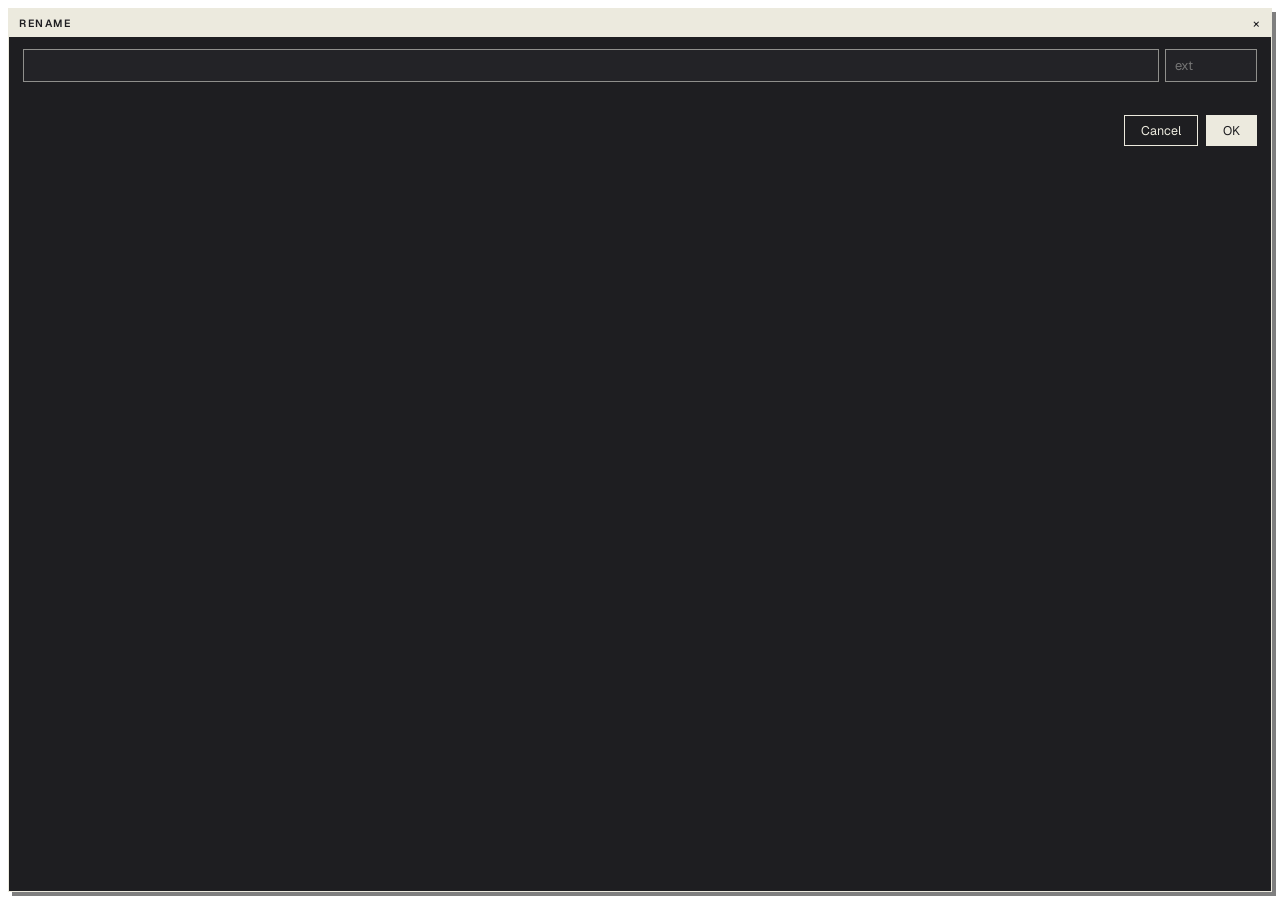
<file: ui/prompt.html>
<!doctype html>
<html lang="en">
<head>
  <meta charset="utf-8" />
  <meta name="viewport" content="width=device-width, initial-scale=1" />
  <title>hushell-prompt</title>
  <style>
  /* Geist (variable 100..900, latin subset) — the shell-wide UI font. */
  @font-face {
    font-family: "Geist";
    src: url("fonts/Geist-latin.woff2") format("woff2");
    font-weight: 100 900;
    font-style: normal;
    font-display: swap;
  }

    /* themed titlebar instead of Windows chrome; content reflows to fit
       the DPI-correct 372x214 window. */
    html,
    body {
      margin: 0;
      height: 100%;
      background: transparent;
      overflow: hidden;
      font-family: "Geist", "Segoe UI", system-ui, sans-serif;
    }
    /* theme variables (light + dark), shared with every other window. */
    :root {
      --paper: #f1efe8;
      --ink: #111;
      --ink-2: #999;
      --field: #f8f6f0;
      --err: #b00020;
      --shadow-card: 4px 4px 0 rgba(0, 0, 0, 0.2);
    }
    :root[data-theme="dark"] {
      --paper: #1e1e21;
      --ink: #eceade;
      --ink-2: #8f8f8c;
      --field: #232327;
      --err: #ff6f61;
      --shadow-card: 4px 4px 0 rgba(0, 0, 0, 0.5);
    }
    #card {
      position: absolute;
      inset: 8px;
      background: var(--paper);
      border: 1px solid var(--ink);
      box-shadow: var(--shadow-card);
      display: flex;
      flex-direction: column;
    }
    #pt-head {
      display: flex;
      align-items: center;
      gap: 8px;
      height: 28px;
      flex: 0 0 auto;
      padding: 0 4px 0 10px;
      background: var(--ink);
      color: var(--paper);
      font-size: 10.5px;
      font-weight: 600;
      letter-spacing: 1.6px;
      text-transform: uppercase;
      cursor: default;
      user-select: none;
    }
    #pt-head span {
      flex: 1;
      overflow: hidden;
      text-overflow: ellipsis;
      white-space: nowrap;
    }
    #pt-close {
      width: 22px;
      height: 22px;
      display: grid;
      place-items: center;
      background: none;
      border: 0;
      color: var(--paper);
      cursor: pointer;
      padding: 0;
      font: 13px/1 "Geist", "Segoe UI", system-ui, sans-serif;
    }
    #pt-close:hover {
      background: var(--paper);
      color: var(--ink);
    }
    #pt-body {
      flex: 1;
      display: flex;
      flex-direction: column;
      gap: 9px;
      padding: 12px 14px;
      min-height: 0;
    }
    #pt-row {
      display: flex;
      gap: 6px;
    }
    input {
      flex: 1;
      min-width: 0;
      font: 13px "Geist", "Segoe UI", system-ui, sans-serif;
      color: var(--ink);
      background: var(--field);
      border: 1px solid var(--ink-2);
      border-radius: 0;
      padding: 7px 9px;
      outline: none;
    }
    input:focus {
      border-color: var(--ink);
    }
    #pt-ext {
      flex: 0 0 72px;
    }
    #pt-ext.hidden {
      display: none;
    }
    #pt-err {
      min-height: 15px;
      font-size: 11.5px;
      color: var(--err);
    }
    #pt-msg {
      font-size: 12.5px;
      line-height: 1.5;
      color: var(--ink);
    }
    #pt-msg.hidden,
    #pt-row.hidden {
      display: none;
    }
    #pt-btns {
      display: flex;
      justify-content: flex-end;
      gap: 8px;
    }
    button.pt-btn {
      font: 12.5px "Geist", "Segoe UI", system-ui, sans-serif;
      padding: 6px 16px;
      background: var(--paper);
      color: var(--ink);
      border: 1px solid var(--ink);
      border-radius: 0;
      cursor: pointer;
    }
    button.pt-btn:hover {
      background: var(--ink);
      color: var(--paper);
    }
    button.pt-btn#pt-ok {
      background: var(--ink);
      color: var(--paper);
    }
    button.pt-btn#pt-ok:hover {
      background: var(--paper);
      color: var(--ink);
    }
    /* colors glide only during a live theme switch (html.theming). */
    html.theming,
    html.theming * {
      transition: background-color 480ms ease, color 480ms ease,
        border-color 480ms ease, box-shadow 480ms ease !important;
    }
  </style>
</head>
<body>
  <div id="card">
    <div id="pt-head">
      <span id="pt-title">Rename</span>
      <button id="pt-close" aria-label="Close">&#215;</button>
    </div>
    <div id="pt-body">
      <div id="pt-msg" class="hidden">This wipes the config — widgets, notes, clipboard history, the lock password, every setting — and relaunches the shell from a clean sheet.</div>
      <div id="pt-row">
        <input id="pt-main" spellcheck="false" autocomplete="off" />
        <input id="pt-ext" spellcheck="false" autocomplete="off" placeholder="ext" />
      </div>
      <div id="pt-err"></div>
      <div id="pt-btns">
        <button id="pt-cancel" class="pt-btn">Cancel</button>
        <button id="pt-ok" class="pt-btn">OK</button>
      </div>
    </div>
  </div>
  <script src="theme.js"></script>
  <script src="prompt.js"></script>
</body>
</html>
</file>
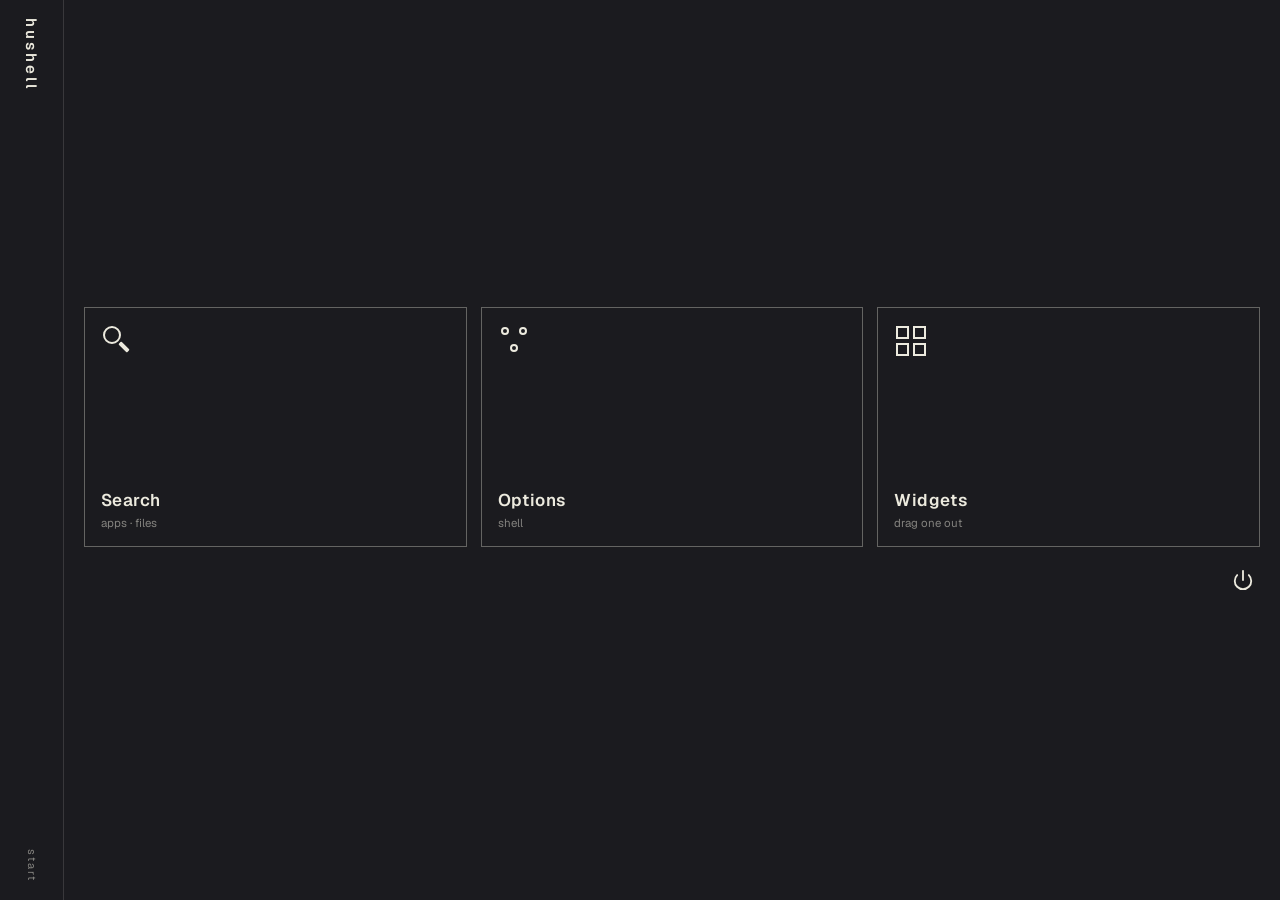
<file: ui/startmenu.html>
<!doctype html>
<html lang="en">
<head>
  <meta charset="utf-8" />
  <meta name="viewport" content="width=device-width, initial-scale=1" />
  <title>hushell-startmenu</title>
  <link rel="stylesheet" href="startmenu.css" />
  <script>
    /* load/error diagnostics: page load and script errors reach the
       backend log. */
    window.onerror = function (m, s, l, c) {
      try {
        var t = window.__TAURI__;
        if (t && t.core && t.core.invoke) {
          t.core.invoke("startmenu_ui_error", { msg: String(m) + " @" + (l || 0) + ":" + (c || 0) });
        }
      } catch (e) { /* bridge missing — nothing to report to */ }
      return false;
    };
    window.addEventListener("load", function () {
      try {
        var t = window.__TAURI__;
        if (t && t.core && t.core.invoke) t.core.invoke("startmenu_ui_loaded");
      } catch (e) { /* nothing */ }
    });
  </script>
</head>
<body>
  <div id="sheet">
    <aside id="rail">
      <span id="rail-brand">hushell</span>
      <span id="rail-sub">start</span>
    </aside>

    <main id="stage">
      <!-- landing: three boxes -->
      <section id="view-landing" class="view active">
        <div class="boxes">
          <button class="box" id="box-search">
            <span class="glyph glyph-search"><i></i><i></i></span>
            <span class="box-name">Search</span>
            <span class="box-sub">apps &middot; files</span>
          </button>
          <button class="box" id="box-options">
            <span class="glyph glyph-options"><i></i><i></i><i></i></span>
            <span class="box-name">Options</span>
            <span class="box-sub">shell</span>
          </button>
          <button class="box" id="box-widgets">
            <span class="glyph glyph-widgets"><i></i><i></i><i></i><i></i></span>
            <span class="box-name">Widgets</span>
            <span class="box-sub">drag one out</span>
          </button>
        </div>
        <footer id="landing-foot">
          <button id="power-btn" aria-label="Power menu">
            <svg class="icon-power" viewBox="0 0 24 24" width="22" height="22"
                 fill="none" stroke="currentColor" stroke-width="2"
                 stroke-linecap="round" aria-hidden="true">
              <path d="M12 2v10" />
              <path d="M18.36 6.64a9 9 0 1 1-12.72 0" />
            </svg>
          </button>
        </footer>
      </section>

      <!-- search -->
      <section id="view-search" class="view">
        <div id="search-bar">
          <button class="back" id="search-back" aria-label="Back"><i></i><i></i></button>
          <input id="search-input" type="text" placeholder="search apps, files&#8230;" spellcheck="false" autocomplete="off" />
        </div>
        <div id="results"></div>
        <div id="search-hint" class="hidden">nothing found</div>
      </section>

      <!-- options -->
      <section id="view-options" class="view">
        <div class="view-bar">
          <button class="back" id="options-back" aria-label="Back"><i></i><i></i></button>
          <span class="view-title">Options</span>
        </div>
        <div id="options-scroll">
          <div class="sep"></div>
          <div class="row row-input">
            <span class="row-label">Lock password</span>
            <span class="row-note" id="lockpw-state">not set</span>
            <input id="lockpw-input" type="password" placeholder="new password" spellcheck="false" autocomplete="off" />
            <button class="row-go" id="lockpw-set" aria-label="Save lock password"><i></i><i></i></button>
          </div>
          <div class="sep"></div>
          <div class="row">
            <span class="row-label">Lock hotkey</span>
            <span class="row-note" id="lockhotkey-state">alt + l</span>
            <button class="switch" id="sw-lockhotkey" aria-label="Toggle the alt+l lock hotkey"><i></i></button>
          </div>
          <div class="sep"></div>
          <div class="row">
            <span class="row-label">Lockscreen burn-in protection mode</span>
            <select class="row-select" id="sel-burnmode" aria-label="Lockscreen burn-in protection mode">
              <option value="oled">oled</option>
              <option value="monitor">disable monitor</option>
              <option value="none">none</option>
            </select>
          </div>
          <div class="sep"></div>
          <div class="row">
            <span class="row-label">Custom cursor</span>
            <span class="row-note" id="cursorcust-state">on</span>
            <button class="switch" id="sw-cursorcust" aria-label="Toggle the shell's custom cursor set"><i></i></button>
          </div>
          <div class="sep"></div>
          <div class="row">
            <span class="row-label">Run at startup</span>
            <span class="row-note" id="startup-state">off</span>
            <button class="switch" id="sw-startup" aria-label="Toggle launching hushell at logon"><i></i></button>
          </div>
          <div class="sep"></div>
          <button class="row danger" id="row-fresh">
            <span class="row-label">Start fresh</span>
            <span class="row-note" id="fresh-note">wipe config &middot; relaunch</span>
          </button>
          <div class="sep"></div>
          <button class="row danger" id="row-shutdown">
            <span class="row-label">Shut down shell</span>
            <span class="row-note">restore the stock taskbar</span>
          </button>
        </div>
      </section>

      <!-- widgets (third tab): the gallery -> drag out onto the desktop -->
      <section id="view-widgets" class="view">
        <div class="view-bar">
          <button class="back" id="widgets-back" aria-label="Back"><i></i><i></i></button>
          <span class="view-title">Widgets</span>
        </div>
        <div id="widgets-scroll">
          <div id="wg-grid"></div>
          <div id="wg-hint">press one and drag it onto the desktop</div>
        </div>
      </section>

      <section id="view-pinned" class="view">
        <div class="view-bar">
          <button class="back" id="pinned-back" aria-label="Back"><i></i><i></i></button>
          <span class="view-title">Soon</span>
        </div>
        <div id="pinned-scroll">
          <div class="apps-ph">
            <div class="ap-mark"></div>
            <div class="ap-title">landing soon</div>
            <div class="ap-note">something new is coming to this spot</div>
          </div>
        </div>
      </section>
    </main>

    <!-- in-page paper menu (open / pin / unpin on tiles) -->
    <div id="menu" class="hidden"></div>
  </div>
  <script src="theme.js"></script>
  <script src="wpreview.js"></script>
  <script src="startmenu.js"></script>
</body>
</html>
</file>
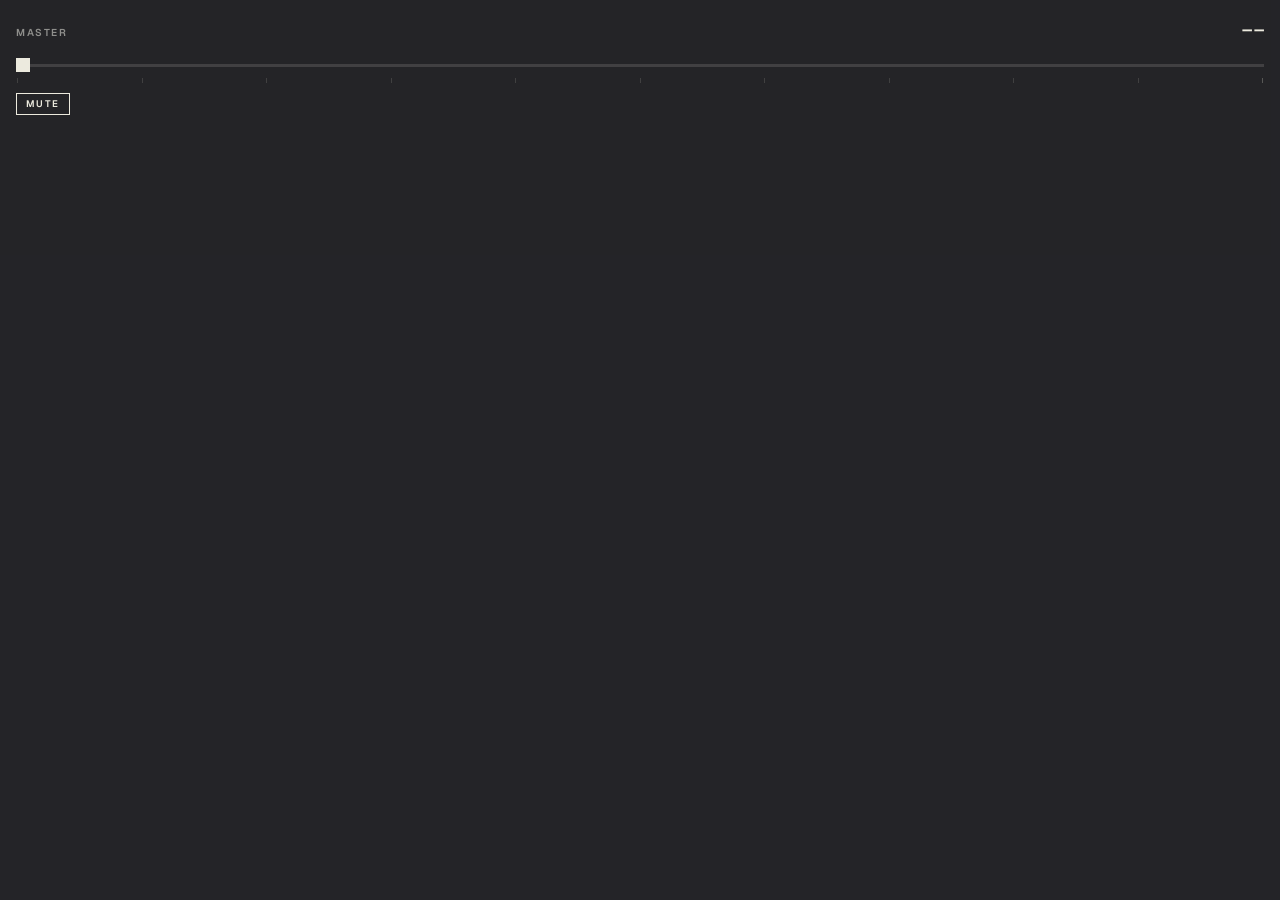
<file: ui/volfly.html>
<!doctype html>
<html lang="en">
<head>
  <meta charset="utf-8" />
  <meta name="viewport" content="width=device-width, initial-scale=1" />
  <title>hushell-volume</title>
  <link rel="stylesheet" href="app.css" />
</head>
<body data-page="volfly">
  <div id="card" class="volfly-card">
    <div class="vf-head">
      <span class="vf-cap">Master</span>
      <span id="pct" class="vf-pct">--</span>
    </div>
    <input id="slider" class="vol-slider vf-main" type="range" min="0" max="100" value="0"
           aria-label="Master volume" />
    <div class="vf-ruler"></div>
    <div class="vf-foot">
      <button id="mute" class="vol-btn">Mute</button>
      <span class="vf-flex"></span>
    </div>
  </div>
  <script src="theme.js"></script>
  <script src="volfly.js"></script>
</body>
</html>
</file>
<file: ui/startmenu.css>
/* Geist (variable 100..900, latin subset) — the shell-wide UI font. */
@font-face {
  font-family: "Geist";
  src: url("fonts/Geist-latin.woff2") format("woff2");
  font-weight: 100 900;
  font-style: normal;
  font-display: swap;
}

:root {
  --paper: #f1efe8;
  --ink: #111;
  --ink-2: rgba(0, 0, 0, 0.45);
  --stroke: rgba(0, 0, 0, 0.35);
  --stroke-soft: rgba(0, 0, 0, 0.14);
  --field: #f8f6f0;
  --hover: rgba(0, 0, 0, 0.05);
  --invert-ink: #f1efe8;
  --outline: rgba(17, 17, 17, 0.3);
}
:root[data-theme="dark"] {
  --paper: #1b1b1f;
  --ink: #eceade;
  --ink-2: rgba(236, 234, 222, 0.5);
  --stroke: rgba(236, 234, 222, 0.35);
  --stroke-soft: rgba(236, 234, 222, 0.14);
  --field: #232328;
  --hover: rgba(236, 234, 222, 0.08);
  --invert-ink: #1b1b1f;
  --outline: rgba(0, 0, 0, 0.55);
}

*,
*::before,
*::after {
  box-sizing: border-box;
}

html, body {
  margin: 0;
  width: 100%;
  height: 100%;
  overflow: hidden;
  background: var(--paper);
  font-family: "Geist", "Segoe UI", system-ui, sans-serif;
  user-select: none;
  cursor: default;
}

/* ---------- the sheet ---------- */

#sheet {
  position: absolute;
  inset: 0;
  display: flex;
  background: var(--paper);
  color: var(--ink);
  transform: none;
  opacity: 1;
  box-shadow: 0 0 0 1px var(--outline);
}
#sheet.out {
  transform: translateY(10px);
  opacity: 0;
  transition: transform 170ms cubic-bezier(0.22, 1, 0.36, 1),
    opacity 170ms cubic-bezier(0.22, 1, 0.36, 1);
}

/* ---------- ink rail ---------- */

#rail {
  flex: 0 0 64px;
  border-right: 1px solid var(--stroke-soft);
  display: flex;
  flex-direction: column;
  align-items: center;
  justify-content: space-between;
  padding: 18px 0;
}
#rail-brand {
  writing-mode: vertical-rl;
  text-orientation: mixed;
  font-size: 15px;
  font-weight: 600;
  letter-spacing: 3px;
}
#rail-sub {
  writing-mode: vertical-rl;
  text-orientation: mixed;
  font-size: 11px;
  letter-spacing: 2px;
  color: var(--ink-2);
}

#stage {
  flex: 1;
  position: relative;
  overflow: hidden;
}

/* ---------- views ---------- */

.view {
  position: absolute;
  inset: 0;
  display: flex;
  flex-direction: column;
  padding: 18px 20px 14px;
  opacity: 0;
  transform: translateX(14px);
  pointer-events: none;
  transition: opacity 170ms cubic-bezier(0.22, 1, 0.36, 1),
    transform 170ms cubic-bezier(0.22, 1, 0.36, 1);
}
.view.active {
  opacity: 1;
  transform: translateX(0);
  pointer-events: auto;
}

/* ---------- landing: the three boxes ---------- */

#view-landing {
  justify-content: center;
  gap: 16px;
}
.boxes {
  display: flex;
  gap: 14px;
  flex: 0 0 auto;
}
.box {
  flex: 1;
  height: 240px;
  background: transparent;
  border: 1px solid var(--stroke);
  color: var(--ink);
  font-family: inherit;
  display: flex;
  flex-direction: column;
  align-items: flex-start;
  justify-content: flex-end;
  gap: 4px;
  padding: 16px;
  cursor: pointer;
  opacity: 1;
  transform: none;
}
.box:hover,
.box:focus-visible {
  background: var(--ink);
  color: var(--invert-ink);
  outline: none;
}
.box:hover .glyph i,
.box:focus-visible .glyph i {
  border-color: var(--invert-ink);
}
.box:hover .box-sub,
.box:focus-visible .box-sub {
  color: var(--invert-ink);
  opacity: 0.6;
}
.box-name {
  font-size: 17px;
  font-weight: 600;
  letter-spacing: 0.4px;
}
.box-sub {
  font-size: 11.5px;
  color: var(--ink-2);
}

/* drawn glyphs — pure strokes, no icon font */
.glyph {
  position: relative;
  width: 34px;
  height: 34px;
  margin-bottom: auto;
}
.glyph i {
  position: absolute;
  border: 2px solid var(--ink);
  border-radius: 50%;
}
.glyph-search i:first-child {
  width: 18px;
  height: 18px;
  left: 2px;
  top: 2px;
}
.glyph-search i:last-child {
  width: 12px;
  height: 2px;
  border-radius: 1px;
  left: 17px;
  top: 21px;
  transform: rotate(45deg);
}
.glyph-options i {
  border-radius: 50%;
  width: 8px;
  height: 8px;
}
.glyph-options i:first-child { left: 3px; top: 3px; }
.glyph-options i:nth-child(2) { left: 21px; top: 3px; }
.glyph-options i:last-child { left: 12px; top: 20px; }
.glyph-pinned i {
  border-radius: 1px;
  width: 12px;
  height: 12px;
}
.glyph-pinned i:first-child { left: 2px; top: 2px; border-radius: 50%; }
.glyph-pinned i:nth-child(2) { left: 19px; top: 2px; }
.glyph-pinned i:last-child { left: 2px; top: 19px; }

#landing-foot {
  display: flex;
  justify-content: flex-end;
  align-items: center;
  flex: 0 0 auto;
}
#power-btn {
  width: 34px;
  height: 34px;
  background: transparent;
  border: none;
  color: var(--ink);
  cursor: pointer;
  display: grid;
  place-items: center;
  padding: 0;
  flex: 0 0 auto;
}
#power-btn:hover,
#power-btn:focus-visible {
  background: var(--ink);
  color: var(--invert-ink);
  outline: none;
}
#power-btn .icon-power {
  display: block;
}

/* ---------- shared view chrome ---------- */

.view-bar {
  display: flex;
  align-items: center;
  gap: 12px;
  margin-bottom: 12px;
  flex: 0 0 auto;
}
.view-title {
  font-size: 15px;
  font-weight: 600;
  letter-spacing: 0.4px;
}
.back {
  width: 28px;
  height: 28px;
  background: transparent;
  border: 1px solid var(--stroke);
  cursor: pointer;
  position: relative;
  flex: 0 0 auto;
}
.back:hover { background: var(--hover); }
.back i {
  position: absolute;
  width: 10px;
  height: 2px;
  background: var(--ink);
  left: 8px;
  top: 12px;
}
.back i:first-child { transform: rotate(-45deg) translateX(1px); }
.back i:last-child { transform: rotate(45deg) translateX(1px); }

.group-title {
  font-size: 10.5px;
  letter-spacing: 2px;
  text-transform: uppercase;
  color: var(--ink-2);
  margin: 4px 2px 8px;
}
.sep {
  height: 1px;
  background: var(--stroke-soft);
  margin: 12px 0;
}

/* ---------- search ---------- */

#search-bar {
  display: flex;
  align-items: center;
  gap: 12px;
  margin-bottom: 10px;
  flex: 0 0 auto;
}
#search-input {
  flex: 1;
  font-family: inherit;
  font-size: 15px;
  color: var(--ink);
  background: transparent;
  border: none;
  border-bottom: 1px solid var(--stroke);
  padding: 6px 2px;
  outline: none;
}
#search-input:focus { border-bottom-color: var(--ink); }
#search-input::placeholder { color: var(--ink-2); }

#results {
  flex: 1;
  overflow-y: auto;
  overflow-x: hidden;
}
.hit {
  display: flex;
  align-items: center;
  gap: 12px;
  width: 100%;
  padding: 7px 10px;
  background: transparent;
  border: none;
  color: var(--ink);
  font-family: inherit;
  font-size: 13.5px;
  text-align: left;
  cursor: pointer;
}
.hit:hover, .hit.sel { background: var(--hover); }
.hit .h-icon {
  width: 20px;
  height: 20px;
  flex: 0 0 auto;
  display: flex;
  align-items: center;
  justify-content: center;
}
.hit .h-icon img { width: 20px; height: 20px; }
.hit .h-name { white-space: nowrap; overflow: hidden; text-overflow: ellipsis; }
.hit .h-sub {
  margin-left: auto;
  font-size: 11px;
  color: var(--ink-2);
  white-space: nowrap;
  overflow: hidden;
  text-overflow: ellipsis;
  max-width: 40%;
}
#search-hint {
  flex: 0 0 auto;
  font-size: 11px;
  color: var(--ink-2);
  text-align: center;
  padding-top: 8px;
}
.hidden { display: none; }

/* ---------- options ---------- */

#options-scroll {
  flex: 1;
  overflow-y: auto;
  overflow-x: hidden;
}
.wgrid {
  display: flex;
  flex-wrap: wrap;
  gap: 8px;
}
.wbtn {
  font-family: inherit;
  font-size: 12.5px;
  color: var(--ink);
  background: transparent;
  border: 1px solid var(--stroke);
  padding: 7px 14px;
  cursor: pointer;
}
.wbtn:hover { background: var(--hover); }
.wbtn.ok { background: var(--ink); color: var(--invert-ink); }

.row {
  display: flex;
  align-items: center;
  gap: 10px;
  width: 100%;
  padding: 9px 10px;
  background: transparent;
  border: none;
  color: var(--ink);
  font-family: inherit;
  font-size: 13.5px;
  text-align: left;
  cursor: pointer;
}
.row:hover { background: var(--hover); }
.row-label { font-size: 13.5px; }
.row-note {
  margin-left: auto;
  font-size: 11px;
  color: var(--ink-2);
}
.row.danger .row-label { color: var(--ink); font-weight: 600; }

/* the burn-mode dropdown — field styling matches the password input */
.row-select {
  margin-left: auto;
  flex: 0 0 auto;
  max-width: 128px;
  padding: 4px 6px;
  font: inherit;
  font-size: 12px;
  color: var(--ink);
  background: var(--field);
  border: 1px solid var(--stroke-soft);
  outline: none;
  cursor: pointer;
}
.row-select:focus { border-color: var(--stroke); }

/* switches — thumb glides 160ms */
.switch {
  width: 38px;
  height: 20px;
  border: 1px solid var(--stroke);
  background: transparent;
  position: relative;
  cursor: pointer;
  flex: 0 0 auto;
}
.switch i {
  position: absolute;
  left: 2px;
  top: 2px;
  width: 14px;
  height: 14px;
  background: var(--ink-2);
  transition: left 160ms cubic-bezier(0.22, 1, 0.36, 1), background 160ms linear;
}
.switch.on i {
  left: 20px;
  background: var(--ink);
}

.row-go {
  width: 28px;
  height: 20px;
  background: transparent;
  border: none;
  position: relative;
  cursor: pointer;
  flex: 0 0 auto;
}
.row-go i {
  position: absolute;
  width: 9px;
  height: 2px;
  background: var(--ink);
  top: 9px;
}
.row-go i:first-child { left: 6px; transform: rotate(45deg); }
.row-go i:last-child { left: 11px; transform: rotate(-45deg); }

.row-input #lockpw-input {
  flex: 0 1 140px;
  min-width: 96px;
  padding: 5px 8px;
  font: inherit;
  font-size: 12.5px;
  color: var(--ink);
  background: var(--field);
  border: 1px solid var(--stroke-soft);
  outline: none;
}
.row-input #lockpw-input:focus { border-color: var(--stroke); }
.row-input #lockpw-input::placeholder {
  color: var(--ink-2);
  font-size: 11.5px;
}

/* ---------- pinned ---------- */

#pinned-scroll {
  flex: 1;
  overflow-y: auto;
  overflow-x: hidden;
}
.grid {
  display: grid;
  grid-template-columns: repeat(auto-fill, minmax(64px, 1fr));
  gap: 6px;
  margin-bottom: 14px;
}
.tile {
  height: 64px;
  background: transparent;
  border: none;
  color: var(--ink);
  font-family: inherit;
  display: flex;
  flex-direction: column;
  align-items: center;
  justify-content: center;
  gap: 5px;
  padding: 4px;
  cursor: pointer;
}
.tile:hover { background: var(--hover); }
.tile img { width: 26px; height: 26px; }
.tile .ph {
  width: 26px;
  height: 26px;
  border: 1px solid var(--stroke);
}
.tile-name {
  font-size: 10px;
  max-width: 100%;
  white-space: nowrap;
  overflow: hidden;
  text-overflow: ellipsis;
}
.apps-ph {
  display: flex;
  flex-direction: column;
  align-items: center;
  justify-content: center;
  gap: 10px;
  padding: 56px 24px;
  text-align: center;
}
.ap-mark {
  width: 44px;
  height: 44px;
  border: 1px solid var(--stroke);
  background-image: repeating-linear-gradient(
    45deg,
    transparent 0,
    transparent 5px,
    var(--stroke-soft) 5px,
    var(--stroke-soft) 6px
  );
}
.ap-title {
  font-size: 13px;
  font-weight: 600;
  letter-spacing: 0.3px;
  color: var(--ink);
}
.ap-note {
  font-size: 11px;
  color: var(--ink-2);
  max-width: 260px;
  line-height: 1.5;
}

/* ---------- in-page paper menu ---------- */

#menu {
  position: absolute;
  min-width: 170px;
  background: var(--paper);
  border: 1px solid var(--stroke);
  padding: 4px;
  z-index: 30;
}
#menu:not(.hidden) {
  animation: menu-land 130ms cubic-bezier(0.22, 1, 0.36, 1);
}
@keyframes menu-land {
  from { opacity: 0; transform: translateY(4px); }
}
.mi {
  display: block;
  width: 100%;
  padding: 7px 12px;
  background: transparent;
  border: none;
  color: var(--ink);
  font-family: inherit;
  font-size: 12.5px;
  text-align: left;
  cursor: pointer;
}
.mi:hover { background: var(--ink); color: var(--invert-ink); }
.msep { height: 1px; background: var(--stroke-soft); margin: 4px 6px; }

/* ---------- scrollbars (custom, shell-wide language) ---------- */

#results::-webkit-scrollbar,
#options-scroll::-webkit-scrollbar,
#pinned-scroll::-webkit-scrollbar {
  width: 8px;
}
#results::-webkit-scrollbar-track,
#options-scroll::-webkit-scrollbar-track,
#pinned-scroll::-webkit-scrollbar-track {
  background: transparent;
}
#results::-webkit-scrollbar-thumb,
#options-scroll::-webkit-scrollbar-thumb,
#pinned-scroll::-webkit-scrollbar-thumb {
  background: var(--stroke-soft);
}
#results::-webkit-scrollbar-thumb:hover,
#options-scroll::-webkit-scrollbar-thumb:hover,
#pinned-scroll::-webkit-scrollbar-thumb:hover {
  background: var(--stroke);
}

/* ---------- third tab: the widget gallery ---------------------------------- */

.glyph-widgets i {
  border-radius: 0 !important;
}
.glyph-widgets i:nth-child(1) { width: 13px; height: 13px; left: 2px; top: 2px; }
.glyph-widgets i:nth-child(2) { width: 13px; height: 13px; left: 19px; top: 2px; }
.glyph-widgets i:nth-child(3) { width: 13px; height: 13px; left: 2px; top: 19px; }
.glyph-widgets i:nth-child(4) { width: 13px; height: 13px; left: 19px; top: 19px; }

#widgets-scroll {
  flex: 1;
  overflow-y: auto;
  overflow-x: hidden;
}
#wg-grid {
  display: grid;
  grid-template-columns: 1fr 1fr;
  gap: 10px;
}
#wg-hint {
  margin-top: 12px;
  font-size: 11px;
  letter-spacing: 0.6px;
  color: var(--ink-2);
  text-align: center;
}
.wgcard {
  display: flex;
  flex-direction: column;
  gap: 6px;
  align-items: stretch;
  background: transparent;
  border: 1px solid var(--stroke);
  padding: 12px 12px 10px;
  cursor: grab;
  font-family: inherit;
  text-align: left;
  color: var(--ink);
}
.wgcard:hover {
  background: var(--ink);
  color: var(--invert-ink);
  outline: none;
}
.wgcard:active {
  cursor: grabbing;
}
.wg-name {
  font-size: 13.5px;
  font-weight: 600;
  letter-spacing: 0.3px;
}
.wg-desc {
  font-size: 10.5px;
  line-height: 1.45;
  color: var(--ink-2);
}
.wgcard:hover .wg-desc {
  color: var(--invert-ink);
  opacity: 0.65;
}

/* ---- gallery previews: the REAL widget body ------------------------------
   Each card hosts a .wprev — a real widget card (the exact DOM hushtop
   renders) scaled to the column. The body rules below are the hushtop.css
   widget styles ported under the .wprev scope, so a preview can never leak
   into the rest of the menu. Nothing here is interactive: pointer-events
   off, every control disabled — the card is the only drag surface.

   The card is OUT OF FLOW (absolute in its fit box): transform: scale()
   never shrinks layout, so an in-flow 288px media card used to inflate its
   grid track's min-content — the column grew to the card's natural width,
   the fit measured that inflated width, and the scale settled at 1 forever
   (media/brightness read "too wide" and clipped at the menu edge). Out of
   flow, the 1fr tracks size on their own and the scale is real. */
.wprev-fit {
  display: block;
  position: relative;
  width: 100%;
  overflow: hidden;
}
.wprev {
  position: absolute;
  top: 0;
  left: 0;
  --track: var(--stroke-soft);
  --stroke-dash: var(--stroke-soft);
  display: flex;
  flex-direction: column;
  box-sizing: border-box;
  overflow: hidden;
  background: var(--paper);
  border: 1px solid var(--stroke);
  transform-origin: 0 0;
  pointer-events: none;
}
.wprev * {
  pointer-events: none;
}
/* the media preview carries the widget's OWN theme vars (hushtop.css scopes
   them to .widget.media): light gets the dark play chip + silver grooves,
   dark the lifted chip + graphite grooves — the mini card used to hardcode
   the dark chip for both themes */
.wprev.media {
  padding: 0;
  --media-play-bg: #2a2a2e;
  --disc-a: #dbd8cf;
  --disc-b: #c7c3b8;
}
:root[data-theme="dark"] .wprev.media {
  --media-play-bg: #4a4a52;
  --disc-a: #2e2e33;
  --disc-b: #242428;
}
.wprev.lock {
  padding: 0;
}

.wprev textarea {
  flex: 1;
  resize: none;
  border: 0;
  outline: none;
  background: transparent;
  padding: 8px 10px;
  font: 12.5px/1.5 "Geist", "Segoe UI", system-ui, sans-serif;
  color: var(--ink);
}

.wprev .vol-slider {
  -webkit-appearance: none;
  appearance: none;
  width: 100%;
  height: 16px;
  margin: 0;
  background: transparent;
  cursor: default;
}
.wprev .vol-slider::-webkit-slider-runnable-track {
  height: 3px;
  background: var(--track);
  border-radius: 0;
}
.wprev .vol-slider::-webkit-slider-thumb {
  -webkit-appearance: none;
  width: 13px;
  height: 13px;
  margin-top: -5px;
  background: var(--ink);
  border: 0;
  border-radius: 0;
}
.wprev .vol-slider.vol-main { margin: 4px 12px 0; width: calc(100% - 24px); }
.wprev .vol-readout {
  display: flex;
  align-items: baseline;
  gap: 8px;
  padding: 10px 12px 2px;
}
.wprev .vol-pct {
  font-size: 18px;
  font-weight: 700;
  letter-spacing: -0.3px;
  color: var(--ink);
}
.wprev .vol-state {
  font-size: 9px;
  letter-spacing: 1.6px;
  text-transform: uppercase;
  color: var(--ink-2);
  flex: 1;
  text-align: right;
}
.wprev .vol-ruler {
  height: 5px;
  margin: 2px 12px 0;
  background: repeating-linear-gradient(
    to right,
    var(--track) 0,
    var(--track) 1px,
    transparent 1px,
    transparent 10%
  );
  border-right: 1px solid var(--track);
}
.wprev .vol-foot {
  display: flex;
  align-items: center;
  gap: 6px;
  padding: 8px 12px 10px;
}
.wprev .vol-flex { flex: 1; }
.wprev .vol-btn {
  background: none;
  border: 1px solid var(--ink);
  color: var(--ink);
  font: 600 9.5px/1 "Geist", "Segoe UI", system-ui, sans-serif;
  letter-spacing: 1.4px;
  text-transform: uppercase;
  padding: 5px 9px;
  cursor: default;
}
.wprev .vol-mute.is-muted { background: var(--ink); color: var(--paper); }
.wprev .vol-arrow .chev { display: inline-block; margin-left: 4px; }
.wprev .br-sun {
  color: var(--ink);
  display: inline-flex;
}
.wprev .br-slider:disabled { opacity: 1; }
.wprev .br-ruler {
  background: repeating-linear-gradient(
    to right,
    var(--track) 0,
    var(--track) 1px,
    transparent 1px,
    transparent 5%
  );
}

.wprev .st-rows {
  padding: 10px 14px 12px;
  display: flex;
  flex-direction: column;
  gap: 10px;
  overflow: hidden;
}
.wprev .st-row { display: flex; flex-direction: column; gap: 4px; }
.wprev .st-head {
  display: flex;
  align-items: baseline;
  gap: 6px;
  font-size: 10px;
  letter-spacing: 0.4px;
}
.wprev .st-label {
  color: var(--ink-2);
  text-transform: uppercase;
  font-weight: 600;
}
.wprev .st-pct {
  margin-left: auto;
  font-size: 12px;
  font-weight: 600;
  color: var(--ink);
  font-variant-numeric: tabular-nums;
}
.wprev .st-track {
  height: 3px;
  background: var(--stroke-soft);
  border-radius: 0;
  overflow: hidden;
}
.wprev .st-fill {
  height: 100%;
  background: var(--ink);
  border-radius: 0;
}

.wprev .cb-list {
  flex: 1;
  overflow: hidden;
}
.wprev .cb-tile {
  display: block;
  width: calc(100% - 20px);
  margin: 8px 10px 0;
  padding: 7px 9px;
  background: var(--field);
  border: 1px solid var(--stroke-soft);
  color: var(--ink);
  font: 11.5px/1.45 "Geist", "Segoe UI", system-ui, sans-serif;
  text-align: left;
  cursor: default;
  overflow: hidden;
  display: -webkit-box;
  -webkit-line-clamp: 3;
  -webkit-box-orient: vertical;
}
.wprev .cb-tile:last-child { margin-bottom: 10px; }

.wprev .lock-btn {
  width: 100%;
  height: 100%;
  display: grid;
  place-items: center;
  background: none;
  border: none;
  padding: 0;
  padding-bottom: 6px;
}
.wprev .lock-glyph {
  position: relative;
  width: 22px;
  height: 29px;
  display: block;
}
.wprev .lock-glyph .shackle {
  position: absolute;
  top: 0;
  left: 50%;
  transform: translateX(-50%);
  width: 14px;
  height: 12px;
  border: 2px solid var(--ink);
  border-bottom: none;
  border-radius: 7px 7px 0 0;
}
.wprev .lock-glyph .body {
  position: absolute;
  top: 10px;
  left: 0;
  width: 22px;
  height: 17px;
  background: var(--ink);
}
.wprev .lock-glyph .keyhole {
  position: absolute;
  top: 16px;
  left: 50%;
  transform: translateX(-50%);
  width: 4px;
  height: 7px;
  background: var(--paper);
}

/* the media preview: the FULL .media-* set from hushtop.css, ported 1:1
   under the scope at the card's REAL 252x252 (fitWgPreviews scales the
   whole card down). The old port carried a hand-shrunk subset — no base
   disc (square, transparent), no groove gradient, no sheen, the hub
   positioned against the whole card, a 36px transport — so the gallery
   showed a different, misaligned widget. Every value below is the
   desktop rule verbatim; the disc is the playing look (bright, static:
   the stub track is mid-song, and previews do not animate). */
.wprev .media-cd {
  flex: 1 1 auto;
  min-height: 0;
  display: grid;
  place-items: center;
  padding: 0;
}
.wprev .media-disc {
  position: relative;
  width: 148px;
  height: 148px;
  border-radius: 50%;
  overflow: hidden;
  background: var(--field);
  box-shadow: inset 0 0 0 1px var(--stroke-soft);
}
.wprev .media-disc.nude {
  background: repeating-radial-gradient(
    circle at 50% 50%,
    var(--disc-a) 0 2px,
    var(--disc-b) 2px 5px
  );
}
.wprev .media-disc-sheen {
  position: absolute;
  inset: 0;
  border-radius: 50%;
  background:
    conic-gradient(
      from 24deg,
      transparent 0 28deg,
      rgba(255, 255, 255, 0.12) 46deg,
      transparent 78deg,
      transparent 205deg,
      rgba(255, 255, 255, 0.07) 228deg,
      transparent 262deg
    ),
    repeating-radial-gradient(
      circle at 50% 50%,
      rgba(0, 0, 0, 0.1) 0 1.5px,
      transparent 1.5px 4px
    );
  pointer-events: none;
}
.wprev .media-disc-hole {
  position: absolute;
  left: 50%;
  top: 50%;
  width: 24px;
  height: 24px;
  transform: translate(-50%, -50%);
  border-radius: 50%;
  background: var(--paper);
  box-shadow:
    0 0 0 1px var(--stroke-soft),
    0 0 0 4px var(--paper),
    0 0 0 5px var(--stroke-soft);
  display: grid;
  place-items: center;
}
.wprev .media-disc-hole::after {
  content: "";
  width: 5px;
  height: 5px;
  border-radius: 50%;
  background: var(--ink-2);
}
.wprev .media-ctrl {
  flex: 0 0 44px;
  display: flex;
  align-items: center;
  justify-content: center;
  gap: 10px;
  border-top: 1px solid var(--stroke-soft);
}
.wprev .media-info {
  flex: 0 0 auto;
  padding: 6px 12px 2px;
  display: flex;
  flex-direction: column;
  align-items: center;
  gap: 2px;
  min-height: 0;
}
.wprev .media-title {
  align-self: stretch;
  text-align: center;
  font-size: 12.5px;
  font-weight: 600;
  line-height: 16px;
  color: var(--ink);
  white-space: nowrap;
  overflow: hidden;
  text-overflow: ellipsis;
}
.wprev .media-artist {
  align-self: stretch;
  text-align: center;
  font-size: 10.5px;
  line-height: 14px;
  color: var(--ink-2);
  white-space: nowrap;
  overflow: hidden;
  text-overflow: ellipsis;
}
.wprev .media-btn {
  width: 30px;
  height: 30px;
  display: grid;
  place-items: center;
  padding: 0;
  border: 0;
  border-radius: 0;
  background: transparent;
  color: var(--ink-2);
}
.wprev .media-btn svg { display: block; }
.wprev .media-btn.play {
  width: 34px;
  height: 34px;
  background: var(--media-play-bg);
  color: #f7f5ee;
}

/* the lyrics preview: the hushtop.css .ly-* rules ported under the scope —
   they were never ported, so the mini card rendered as bare unstyled text.
   The stub IS the synced look (no .synced gate): dim lines, the active one
   lifted to ink. The body doesn't scroll in a preview — the edge fade
   stands in for the scrollbar. */
.wprev .ly-head {
  flex: 0 0 auto;
  padding: 15px 12px 8px;
  border-bottom: 1px solid var(--stroke-soft);
  min-width: 0;
}
.wprev .ly-head-title {
  font-size: 13px;
  font-weight: 600;
  line-height: 16px;
  color: var(--ink);
  white-space: nowrap;
  overflow: hidden;
  text-overflow: ellipsis;
}
.wprev .ly-head-artist {
  font-size: 11px;
  line-height: 14px;
  color: var(--ink-2);
  margin-top: 2px;
  white-space: nowrap;
  overflow: hidden;
  text-overflow: ellipsis;
}
.wprev .ly-note {
  flex: 0 0 auto;
  font-size: 9px;
  font-weight: 600;
  letter-spacing: 1.4px;
  text-transform: uppercase;
  color: var(--ink-2);
  opacity: 0.72;
  padding: 7px 12px 5px;
  white-space: nowrap;
  overflow: hidden;
  text-overflow: ellipsis;
}
.wprev .ly-body {
  flex: 1 1 auto;
  min-height: 0;
  overflow: hidden;
  padding: 2px 12px 12px;
  scrollbar-width: none;
  mask-image: linear-gradient(
    to bottom,
    transparent 0,
    #000 10px,
    #000 calc(100% - 14px),
    transparent 100%
  );
  -webkit-mask-image: linear-gradient(
    to bottom,
    transparent 0,
    #000 10px,
    #000 calc(100% - 14px),
    transparent 100%
  );
}
.wprev .ly-line {
  font-size: 12px;
  line-height: 19px;
  color: color-mix(in srgb, var(--ink-2) 62%, var(--paper));
  padding: 2px 0;
  overflow-wrap: anywhere;
}
.wprev .ly-line.on {
  color: var(--ink);
  font-weight: 600;
}

.wprev .fx-row {
  display: flex;
  gap: 8px;
  padding: 9px 12px 4px;
}
.wprev .fx-btn {
  flex: 1;
  height: 30px;
  display: grid;
  place-items: center;
  background: none;
  border: 1px solid var(--ink);
  color: var(--ink);
  padding: 0;
}
.wprev .fx-btn.active {
  background: var(--ink);
  color: var(--paper);
}
/* the leaf glyph's veins — same cut-out as the live widget */
.wprev .fx-btn .lv {
  stroke: var(--paper);
}
.wprev .fx-btn.active .lv {
  stroke: var(--ink);
}
.wprev .fx-cap {
  padding: 2px 12px 9px;
  font-size: 9px;
  letter-spacing: 1.6px;
  text-transform: uppercase;
  color: var(--ink-2);
}

.wprev .sp-seg {
  display: flex;
  gap: 8px;
  padding: 10px 12px;
  flex: 1;
  align-items: stretch;
}
.wprev .sp-btn {
  flex: 1;
  background: none;
  border: 1px solid var(--ink);
  color: var(--ink);
  font: 700 15px/1 "Geist", "Segoe UI", system-ui, sans-serif;
  padding: 8px 0;
}
.wprev .sp-btn.active {
  background: var(--ink);
  color: var(--paper);
}

/* the same flat scrollbar vocabulary as the other scrolls */
#widgets-scroll::-webkit-scrollbar {
  width: 10px;
  height: 10px;
}
#widgets-scroll::-webkit-scrollbar-track {
  background: transparent;
}
#widgets-scroll::-webkit-scrollbar-thumb {
  background: var(--stroke-soft);
  border: 3px solid var(--paper);
}
#widgets-scroll::-webkit-scrollbar-thumb:hover {
  background: var(--ink-2);
}
#widgets-scroll::-webkit-scrollbar-corner {
  background: transparent;
}
</file>
<file: ui/app.css>
/* Geist (variable 100..900, latin subset) — the shell-wide UI font. */
@font-face {
  font-family: "Geist";
  src: url("fonts/Geist-latin.woff2") format("woff2");
  font-weight: 100 900;
  font-style: normal;
  font-display: swap;
}

/* ============================================================
   hushell — quiet white shell UI
   ============================================================ */

:root {
  --bg: rgba(243, 241, 235, 0.86);
  --bg-card: rgba(246, 244, 238, 0.97);
  --stroke: rgba(20, 20, 20, 0.08);
  --stroke-soft: rgba(20, 20, 20, 0.05);
  --ink: #171717;
  --ink-2: #8f8f8c;
  --hover: rgba(20, 20, 20, 0.045);
  --active: rgba(20, 20, 20, 0.085);
  --shadow-card: 0 18px 50px rgba(0, 0, 0, 0.18), 0 2px 8px rgba(0, 0, 0, 0.08);
  --dot: rgba(20, 20, 20, 0.25);
  --dot-active: #171717;
  --thumb-slot: #e9e7e1;
  --err: #b3261e;
  --spring: cubic-bezier(0.34, 1.56, 0.64, 1);
  --ease: cubic-bezier(0.22, 1, 0.36, 1);
  --fast: 160ms;
}

:root[data-theme="dark"] {
  --bg: rgba(24, 24, 27, 0.84);
  --bg-card: rgba(29, 29, 33, 0.97);
  --stroke: rgba(236, 234, 222, 0.14);
  --stroke-soft: rgba(236, 234, 222, 0.08);
  --ink: #eceade;
  --ink-2: #8f8f8c;
  --hover: rgba(236, 234, 222, 0.07);
  --active: rgba(236, 234, 222, 0.12);
  --shadow-card: 0 18px 50px rgba(0, 0, 0, 0.55), 0 2px 8px rgba(0, 0, 0, 0.4);
  --dot: rgba(236, 234, 222, 0.3);
  --dot-active: #eceade;
  --thumb-slot: #1c1c1f;
  --err: #ff6f61;
}

* { margin: 0; padding: 0; box-sizing: border-box; }

html, body {
  width: 100%;
  height: 100%;
  overflow: hidden;
  background: transparent;
  font-family: "Geist", "Segoe UI Variable Text", "Segoe UI", system-ui, sans-serif;
  color: var(--ink);
  user-select: none;
  -webkit-user-select: none;
  cursor: default;
}

button {
  font: inherit;
  color: inherit;
  background: none;
  border: 0;
  cursor: pointer;
}

/* ============================================================
   BAR (index.html)
   ============================================================ */

[data-page="bar"] { display: block; }

#bar {
  position: absolute;
  inset: 0;
  background: var(--bg);
  border-top: 1px solid var(--stroke-soft);
  transform: translateY(102%);
  transition: transform 520ms var(--ease);
}

#bar.in { transform: translateY(0); }

.bar-inner {
  height: 100%;
  display: flex;
  align-items: center;
  gap: 6px;
  padding: 0 8px 0 6px;
}

.tasks {
  position: absolute;
  left: 50%;
  top: 0;
  bottom: 0;
  transform: translateX(-50%);
  display: flex;
  align-items: center;
  gap: 2px;
  max-width: min(62%, 720px);
  overflow: hidden;
}

.task {
  position: relative;
  width: 44px;
  height: 36px;
  border-radius: 0;
  display: grid;
  place-items: center;
  flex: 0 0 auto;
  transition: none;
}
.task:hover { background: var(--hover); }
.task:active { background: var(--active); }

.task-icon {
  width: 22px;
  height: 22px;
  pointer-events: none;
  -webkit-user-drag: none;
  filter: drop-shadow(0 0 1px rgba(0, 0, 0, 0.8))
    drop-shadow(0 0 1px rgba(0, 0, 0, 0.4));
}
/* running indicator dot */
.task-dot {
  position: absolute;
  bottom: 3px;
  left: 50%;
  height: 3px;
  width: 6px;
  border-radius: 0;
  background: var(--dot);
  transform: translateX(-50%);
  transition: none;
  pointer-events: none;
}
.task.is-min .task-dot { height: 2px; }
.task:hover .task-dot { width: 12px; }

.task.is-active .task-dot {
  width: 15px;
  height: 3px;
  border-radius: 0;
  background: var(--dot-active);
  animation: dot-spring 300ms var(--spring);
}

@keyframes dot-spring {
  0% { width: 4px; opacity: 0.2; }
  100% { width: 15px; opacity: 1; }
}

.task.pop { animation: task-pop 320ms var(--spring); }

@keyframes task-pop {
  0% { transform: translateY(10px) scale(0.7); opacity: 0; }
  100% { transform: translateY(0) scale(1); opacity: 1; }
}

@keyframes fade-in {
  from { opacity: 0; }
  to { opacity: 1; }
}

.fill { flex: 1 1 auto; height: 100%; }

.lang {
  display: flex;
  align-items: center;
  height: 36px;
  padding: 0 10px;
  font-size: 12px;
  font-weight: 600;
  letter-spacing: 1.2px;
  color: var(--ink);
  font-variant-numeric: tabular-nums;
  animation: fade-in 400ms var(--ease) 200ms backwards;
}
.lang:hover { background: var(--hover); }
.lang span { line-height: 1; }

.clock {
  display: flex;
  flex-direction: column;
  align-items: flex-end;
  justify-content: center;
  gap: 1px;
  padding: 0 10px;
  height: 36px;
  border-radius: 0;
  animation: fade-in 400ms var(--ease) 200ms backwards;
}
.clock:hover { background: var(--hover); }
.time {
  font-size: 12px;
  font-weight: 600;
  letter-spacing: 0.2px;
  font-variant-numeric: tabular-nums;
  line-height: 1.1;
}
.date {
  font-size: 10px;
  color: var(--ink-2);
  line-height: 1.1;
  font-variant-numeric: tabular-nums;
}

.tray-btn {
  width: 36px;
  height: 36px;
  border-radius: 0;
  display: grid;
  place-items: center;
  color: var(--ink);
  animation: fade-in 400ms var(--ease) 200ms backwards;
}
.tray-btn:hover { background: var(--hover); }
.tray-btn:active { background: var(--active); }
.tray-btn svg { transform: rotate(0deg); }
/* arrow flips from pointing-up to pointing-down while the flyout is open */
.tray-btn.open svg { transform: rotate(180deg); }

/* ============================================================
   TRAY OVERFLOW FLYOUT (trayfly.html) — Windows 11 hidden-icons
   style popup, hushell white-glass theme. Geometry MUST stay in
   sync with TRAYFLY_* constants in src-tauri/src/thumbs.rs:
   width 198 = 2*12 pad + 3*54 cells + 2*6 gaps; height per row
   count 78/138/198.
   ============================================================ */

[data-page="trayfly"] { display: block; }

.trayfly-card {
  position: absolute;
  inset: 0;
  background: var(--bg-card);
  border-radius: 0;
  display: flex;
  align-items: flex-end;
  opacity: 1;
  overflow: hidden;
  transition: none;
}
.trayfly-card.pre {
  transition: none;
}
.trayfly-card.out {
  transition: none;
}

.tray-grid {
  display: grid;
  grid-template-columns: repeat(3, 54px);
  gap: 6px;
  padding: 12px;
  max-height: 318px;
  overflow-y: auto;
  scrollbar-width: none;
}
.tray-grid::-webkit-scrollbar { display: none; }

.tray-cell {
  width: 54px;
  height: 54px;
  border-radius: 0;
  display: grid;
  place-items: center;
  animation: fade-in 240ms var(--ease) backwards;
  transition: none;
}
.tray-cell:hover { background: var(--hover); }
.tray-cell:active { background: var(--active); }
.tray-cell img {
  width: 24px;
  height: 24px;
  pointer-events: none;
  -webkit-user-drag: none;
  filter: drop-shadow(0 0 1px rgba(0, 0, 0, 0.8))
    drop-shadow(0 0 1px rgba(0, 0, 0, 0.4));
}

.tray-fallback {
  max-width: 46px;
  max-height: 30px;
  overflow: hidden;
  display: -webkit-box;
  -webkit-line-clamp: 2;
  -webkit-box-orient: vertical;
  word-break: break-word;
  font-size: 9.5px;
  line-height: 1.2;
  letter-spacing: 0.2px;
  color: var(--ink);
  text-align: center;
  pointer-events: none;
}

.trayfly-empty {
  position: absolute;
  inset: 0;
  display: none;
  place-items: center;
  font-size: 11.5px;
  color: var(--ink-2);
  letter-spacing: 0.3px;
}

.preview-card {
  position: absolute;
  inset: 0;
  background: var(--bg-card);
  border: 1px solid var(--stroke);
  border-radius: 0;
  overflow: hidden;
}

#preview-grid {
  position: absolute;
  inset: 0;
}

.slot {
  position: absolute;
  display: flex;
  flex-direction: column;
  border: 1px solid var(--stroke-soft);
  background: var(--thumb-slot);
  overflow: hidden;
}
.slot.hot { border-color: var(--ink-2); }

.slot-label {
  height: 16px;
  line-height: 16px;
  padding: 0 6px;
  font-size: 10.5px;
  color: var(--ink);
  display: flex;
  align-items: center;
  gap: 6px;
  flex: 0 0 auto;
}
.slot-title {
  flex: 1 1 auto;
  min-width: 0;
  white-space: nowrap;
  overflow: hidden;
  text-overflow: ellipsis;
}
.slot-min {
  flex: 0 0 auto;
  font-size: 8.5px;
  letter-spacing: 0.4px;
  text-transform: uppercase;
  color: var(--ink-2);
  pointer-events: none;
}

/* the live DWM thumbnail composites natively on top of this area */
.slot-thumb {
  position: relative;
  flex: 1 1 auto;
  background: transparent;
}

.slot-badge {
  display: flex;
  flex-direction: column;
  align-items: center;
  justify-content: center;
  cursor: default;
  background: var(--thumb-slot);
}
.badge-num {
  font-size: 34px;
  font-weight: 300;
  color: var(--ink);
  line-height: 1.05;
  letter-spacing: -0.5px;
}
.badge-label {
  font-size: 10px;
  letter-spacing: 1.2px;
  text-transform: uppercase;
  color: var(--ink-2);
  margin-top: 4px;
}

/* ============================================================
   WINGROUP LIST (wingroup.html) — the "+(nr) windows" badge's
   destination window. Custom titlebar (icon + process name + close,
   draggable) + custom scrollbar list of every window of the process.
   The window is 340x420 CSS (native side positions + shows it).
   ============================================================ */
.wingroup-card {
  position: absolute;
  inset: 0;
  display: flex;
  flex-direction: column;
  background: var(--bg-card);
  border: 1px solid var(--stroke);
  overflow: hidden;
}
.wg-titlebar {
  flex: 0 0 auto;
  height: 38px;
  display: flex;
  align-items: center;
  gap: 9px;
  padding: 0 8px 0 12px;
  border-bottom: 1px solid var(--stroke-soft);
  user-select: none;
}
.wg-titlebar.drag {
  flex: 1 1 auto;
  min-width: 0;
  display: flex;
  align-items: center;
  gap: 9px;
  height: 100%;
}
.wg-icon {
  flex: 0 0 auto;
  width: 16px;
  height: 16px;
  object-fit: contain;
  display: none;
}
.wg-name {
  flex: 1 1 auto;
  min-width: 0;
  font-size: 12px;
  color: var(--ink);
  white-space: nowrap;
  overflow: hidden;
  text-overflow: ellipsis;
}
.wg-close {
  flex: 0 0 auto;
  width: 26px;
  height: 26px;
  border: 0;
  border-radius: 0;
  background: none;
  color: var(--ink-2);
  display: grid;
  place-items: center;
  cursor: default;
}
.wg-close:hover { background: var(--hover); color: var(--ink); }
.wg-close:active { background: var(--active); }

.wg-list {
  flex: 1 1 auto;
  overflow-y: auto;
  overflow-x: hidden;
  padding: 8px 0;
}
.wg-row {
  display: flex;
  align-items: center;
  gap: 10px;
  height: 40px;
  padding: 0 12px;
  cursor: default;
}
.wg-row:hover { background: var(--hover); }
.wg-row:active { background: var(--active); }
.wg-row-title {
  flex: 1 1 auto;
  min-width: 0;
  font-size: 12px;
  color: var(--ink);
  white-space: nowrap;
  overflow: hidden;
  text-overflow: ellipsis;
}
.wg-row-min {
  flex: 0 0 auto;
  font-size: 8.5px;
  letter-spacing: 0.4px;
  text-transform: uppercase;
  color: var(--ink-2);
}
.wg-empty {
  padding: 18px 14px;
  font-size: 11px;
  color: var(--ink-2);
}

.wg-list::-webkit-scrollbar {
  width: 8px;
}
.wg-list::-webkit-scrollbar-track {
  background: transparent;
}
.wg-list::-webkit-scrollbar-thumb {
  background: var(--stroke);
  border: 2px solid transparent;
  background-clip: padding-box;
}
.wg-list::-webkit-scrollbar-thumb:hover {
  background: var(--ink-2);
  border: 2px solid transparent;
  background-clip: padding-box;
}

[data-page="volfly"] {
  display: block;
  --track: var(--stroke);
}

[data-page="volfly"] .vol-slider {
  -webkit-appearance: none;
  appearance: none;
  margin: 0;
  background: transparent;
  cursor: pointer;
}

.volfly-card {
  position: absolute;
  inset: 0;
  background: var(--bg-card);
  display: flex;
  flex-direction: column;
  overflow: hidden;
  padding-bottom: 8px;
  opacity: 1;
}

.vf-head {
  flex: 0 0 auto;
  display: flex;
  align-items: flex-end;
  justify-content: space-between;
  padding: 14px 16px 8px;
}
.vf-cap {
  font-size: 10px;
  font-weight: 600;
  letter-spacing: 1.6px;
  text-transform: uppercase;
  color: var(--ink-2);
  line-height: 1;
  padding-bottom: 6px;
}
.vf-pct {
  font-size: 30px;
  font-weight: 300;
  letter-spacing: -0.5px;
  color: var(--ink);
  line-height: 1;
  font-variant-numeric: tabular-nums;
}

/* master slider — a taller touch strip than the widget's */
.vol-slider.vf-main {
  flex: 0 0 auto;
  height: 22px;
  margin: 2px 16px 0;
  width: calc(100% - 32px);
}
.vol-slider.vf-main::-webkit-slider-runnable-track {
  height: 3px;
  background: var(--track);
  border-radius: 0;
}
.vol-slider.vf-main::-webkit-slider-thumb {
  -webkit-appearance: none;
  width: 14px;
  height: 14px;
  margin-top: -5.5px;
  background: var(--ink);
  border: 0;
  border-radius: 0;
}
.vol-slider.vf-main:hover::-webkit-slider-thumb {
  background: var(--bg-card);
  outline: 1px solid var(--ink);
}

.vf-ruler {
  flex: 0 0 auto;
  height: 5px;
  margin: 2px 17px 0;
  background: repeating-linear-gradient(
    to right,
    var(--track) 0,
    var(--track) 1px,
    transparent 1px,
    transparent 10%
  );
  border-right: 1px solid var(--track);
}

.vf-foot {
  flex: 0 0 auto;
  display: flex;
  align-items: center;
  gap: 6px;
  padding: 10px 16px 12px;
}
.vf-flex { flex: 1 1 auto; }
.vol-btn {
  background: none;
  border: 1px solid var(--ink);
  color: var(--ink);
  font: 600 9.5px/1 "Geist", "Segoe UI", system-ui, sans-serif;
  letter-spacing: 1.4px;
  text-transform: uppercase;
  padding: 5px 9px;
  cursor: pointer;
}
.vol-btn:hover { background: var(--ink); color: var(--bg-card); }
.vol-btn.is-muted { background: var(--ink); color: var(--bg-card); }

/* ============================================================
   STAGE MANAGER (stage.html) — the alt+tab replacement. One
   screenwide overlay: a dark scrim, a centered grid of window
   cards (live thumbnails captured at open), a CUSTOM SCROLLBAR
   on the wrap. Esc closes; picking a card plays the fake-window
   maximize and swaps in the real window natively.
   ============================================================ */

[data-page="stage"] { display: block; }

.st-scrim {
  position: absolute;
  inset: 0;
  background: rgba(10, 10, 13, 0.55);
  backdrop-filter: blur(16px) saturate(0.9);
  -webkit-backdrop-filter: blur(16px) saturate(0.9);
  opacity: 0;
  transition: opacity 300ms var(--ease);
}
.st-scrim.on { opacity: 1; }
.st-scrim.out { opacity: 0; }

.st-wrap {
  position: absolute;
  inset: 0;
  overflow-y: auto;
  overflow-x: hidden;
  display: flex;
  flex-direction: column;
  align-items: center;
  padding: 7vh 6vw 9vh;
  /* the CUSTOM scrollbar: a quiet ink pill on a bare track */
  scrollbar-width: thin;
  scrollbar-color: var(--ink-2) transparent;
}
.st-wrap::-webkit-scrollbar { width: 10px; }
.st-wrap::-webkit-scrollbar-track { background: transparent; }
.st-wrap::-webkit-scrollbar-thumb {
  background: rgba(236, 234, 222, 0.28);
  border: 3px solid transparent;
  background-clip: padding-box;
  border-radius: 8px;
}
.st-wrap::-webkit-scrollbar-thumb:hover {
  background: rgba(236, 234, 222, 0.55);
  border: 3px solid transparent;
  background-clip: padding-box;
}

.st-grid {
  display: flex;
  flex-wrap: wrap;
  justify-content: center;
  align-content: flex-start;
  gap: 22px;
  max-width: 1160px;
  transition: opacity 240ms var(--ease);
}
.st-grid.out { opacity: 0; }

.st-card {
  width: 302px;
  height: 196px;
  background: var(--bg-card);
  border: 1px solid var(--stroke);
  overflow: hidden;
  display: flex;
  flex-direction: column;
  cursor: pointer;
  animation: st-pop 300ms var(--ease) backwards;
  transition: border-color var(--fast) ease, transform var(--fast) ease,
    box-shadow var(--fast) ease;
}
.st-card:hover {
  border-color: var(--ink-2);
  transform: translateY(-3px);
  box-shadow: var(--shadow-card);
}
.st-card:active { transform: translateY(-1px); }
.st-card.is-min .st-flag { display: block; }

@keyframes st-pop {
  0% { transform: translateY(14px) scale(0.94); opacity: 0; }
  100% { transform: translateY(0) scale(1); opacity: 1; }
}

.st-head {
  flex: 0 0 auto;
  height: 30px;
  display: flex;
  align-items: center;
  gap: 8px;
  padding: 0 10px;
  border-bottom: 1px solid var(--stroke-soft);
}
.st-icon {
  width: 15px;
  height: 15px;
  object-fit: contain;
  flex: 0 0 auto;
  display: block;
}
.st-title {
  flex: 1 1 auto;
  min-width: 0;
  font-size: 11px;
  color: var(--ink);
  white-space: nowrap;
  overflow: hidden;
  text-overflow: ellipsis;
}
.st-flag {
  display: none;
  flex: 0 0 auto;
  font-size: 8.5px;
  letter-spacing: 0.5px;
  text-transform: uppercase;
  color: var(--ink-2);
}
.st-thumb {
  flex: 1 1 auto;
  min-height: 0;
  background: var(--thumb-slot);
  display: grid;
  place-items: center;
  overflow: hidden;
}
.st-thumb img {
  width: 100%;
  height: 100%;
  object-fit: cover;
  display: block;
}
.st-thumb .ph {
  width: 34px;
  height: 34px;
  background: var(--stroke);
}

.st-empty {
  position: absolute;
  inset: 0;
  display: none;
  place-items: center;
  font-size: 12px;
  letter-spacing: 0.6px;
  color: rgba(236, 234, 222, 0.75);
}

/* the fake window: a card clone stretched over the screen — the pick
   animation. It starts at the card's rect (JS sets left/top/w/h) and
   glides to the full viewport; when it lands, the backend swaps in the
   real window and the overlay drops. */
.st-fake {
  position: fixed;
  z-index: 40;
  background: var(--bg-card);
  border: 1px solid var(--ink-2);
  overflow: hidden;
  box-shadow: var(--shadow-card);
  transition: left 420ms var(--ease), top 420ms var(--ease),
    width 420ms var(--ease), height 420ms var(--ease);
}
.st-fake img {
  width: 100%;
  height: 100%;
  object-fit: cover;
  display: block;
}

html.theming,
html.theming *,
html.theming *::before,
html.theming *::after {
  transition: background-color 480ms ease, color 480ms ease,
    border-color 480ms ease, fill 480ms ease, stroke 480ms ease,
    box-shadow 480ms ease !important;
}
</file>
